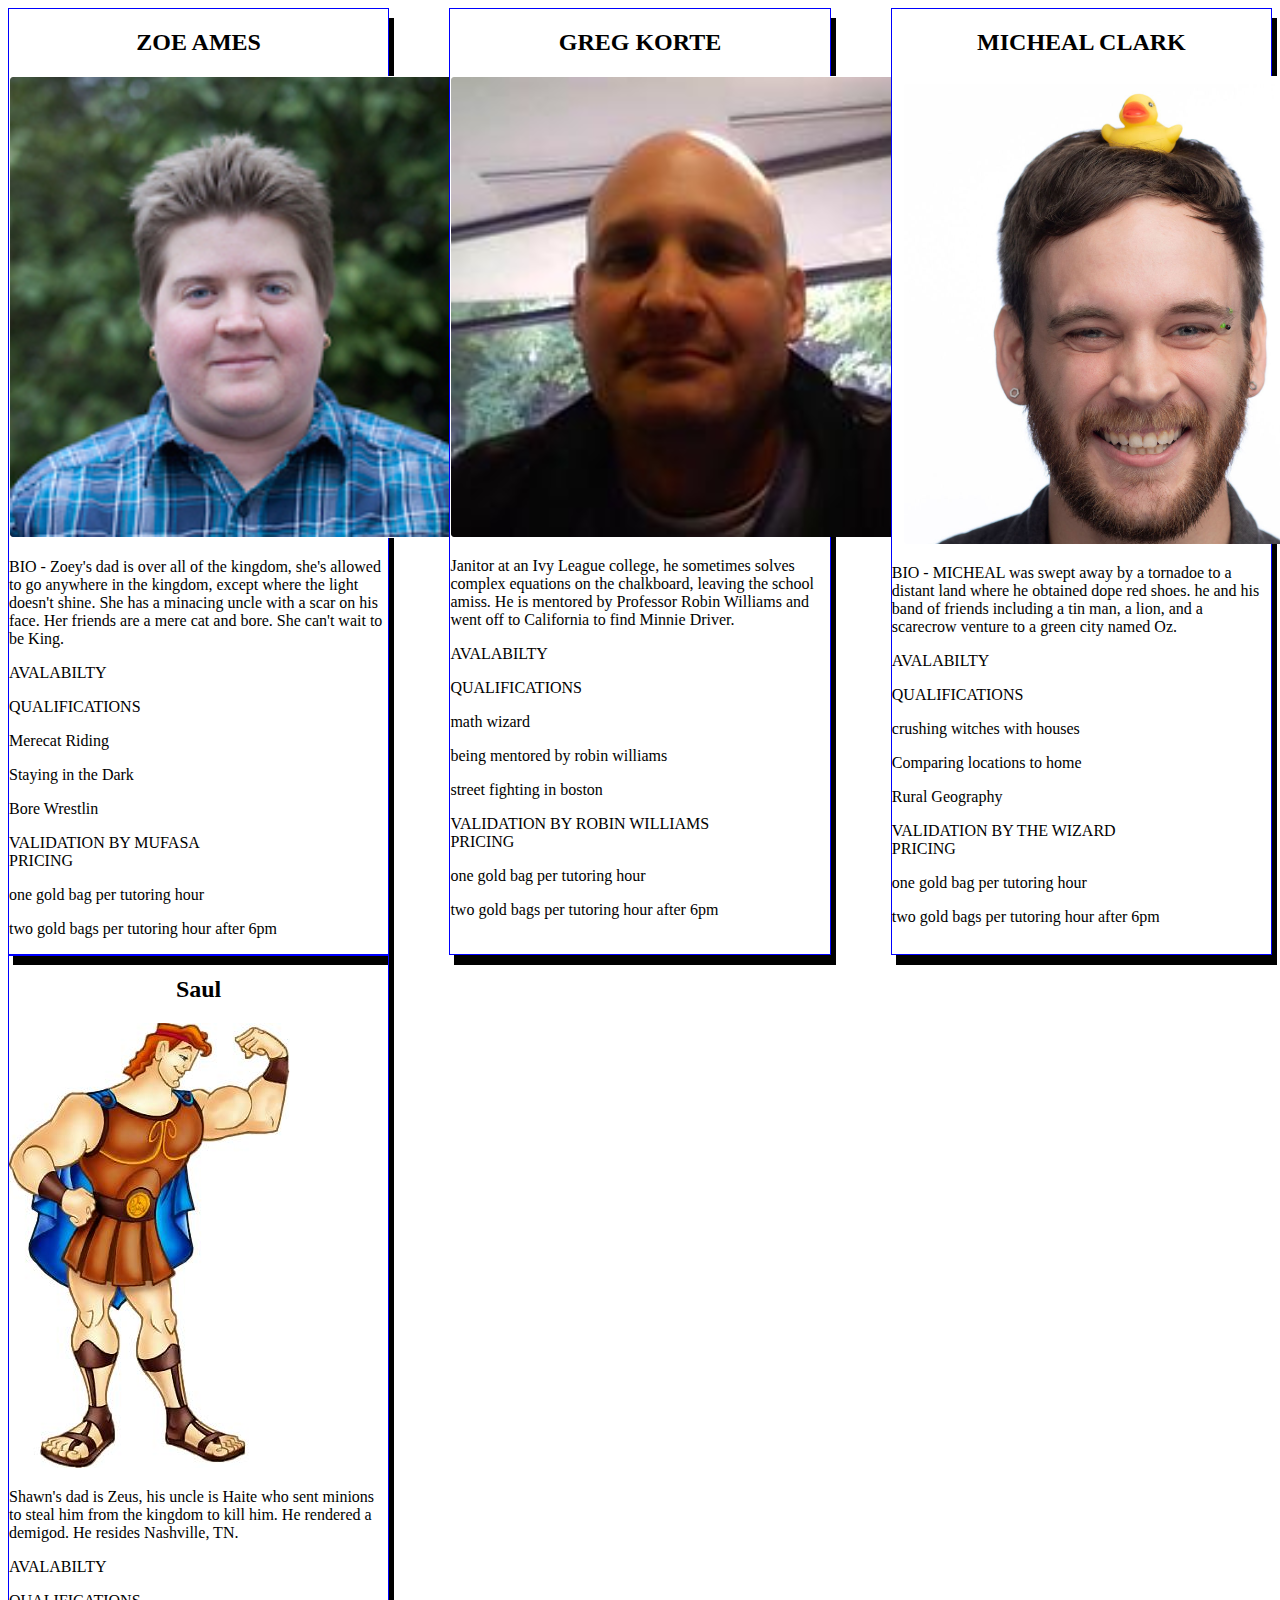
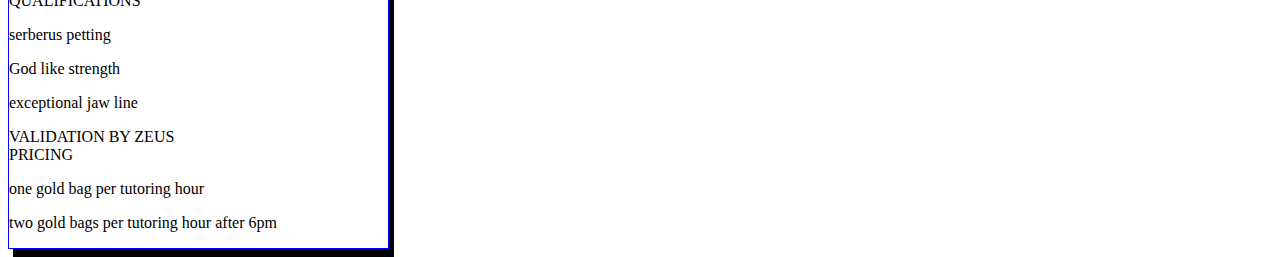
<file: index.html>
<!DOCTYPE html>
<html>
    <head>
        <link rel="stylesheet" href="main.css">
        <title>title</title>
    </head>
    <body>
        <div class= "container">
            <div class="card">
                    <div>
                        <header class="title">
                            <h2>ZOE AMES</h2>
                        </header>
                            <section class= "section one">
                                <img src="./images/zoe.PNG">
                                <p>BIO - Zoey's dad is over all of the kingdom, she's allowed to go anywhere in the kingdom, except where the light doesn't shine.
                                        She has a minacing uncle with a scar on his face. Her friends are a mere cat and bore. She can't wait to be King.</p>
                                <p>AVALABILTY</p>
                            </section>
                            <header>QUALIFICATIONS</header>
                            <section class= "section two">
                                    <p>Merecat Riding</p>
                                    <p>Staying in the Dark</p>
                                    <p>Bore Wrestlin</p>
                                    <footer>VALIDATION BY MUFASA</footer>        
                            </section>  
                        <section class= "section three">
                            <header>PRICING</header>
                            <p>one gold bag per tutoring hour</p>
                            <p>two gold bags per tutoring hour after 6pm</p>
                        </section>  
                                
                    </div>
                
                </div>

                
                        <div class="card">
                                <div>
                                    <header class="title">
                                        <h2>GREG KORTE</h2>
                                    </header>
                                        <section class= "section one">
                                                <img src="./images/greg.PNG">
                                            <p>Janitor at an Ivy League college, he sometimes solves complex equations on the chalkboard, leaving the school amiss.
                                                He is mentored by Professor Robin Williams and went 
                                                off to California to find Minnie Driver.</p>
                                            <p>AVALABILTY</p>
                                        </section>
                                        <header>QUALIFICATIONS</header>
                                        <section class= "section two">
                                                <p>math wizard</p>
                                                <p>being mentored by robin williams </p>
                                                <p>street fighting in boston</p>
                                                <footer>VALIDATION BY ROBIN WILLIAMS</footer>        
                                        </section>  
                                    <section class= "section three">
                                        <header>PRICING</header>
                                        <p>one gold bag per tutoring hour</p>
                                        <p>two gold bags per tutoring hour after 6pm</p>
                                    </section>  
                                            
                                </div>
                            
                            </div>
                            
                                    <div class="card">
                                            <div>
                                                <header class="title">
                                                    <h2>MICHEAL CLARK</h2>
                                                </header>
                                                    <section class= "section one">
                                                            <img src="./images/michael.PNG">
                                                        <p>BIO - MICHEAL was swept away by a tornadoe to a distant land where he obtained dope red shoes. he and his band of friends including a tin man, a lion, and a scarecrow venture to a green city named Oz. </p>
                                                        <p>AVALABILTY</p>
                                                    </section>
                                                    <header>QUALIFICATIONS</header>
                                                    <section class= "section two">
                                                            <p>crushing witches with houses</p>
                                                            <p>Comparing locations to home</p>
                                                            <p>Rural Geography</p>
                                                            <footer>VALIDATION BY THE WIZARD</footer>        
                                                    </section>  
                                                <section class= "section three">
                                                    <header>PRICING</header>
                                                    <p>one gold bag per tutoring hour</p>
                                                    <p>two gold bags per tutoring hour after 6pm</p>
                                                </section>  
                                                        
                                            </div>
                                        
                                        </div>

                                        
                                                <div class="card">
                                                        <div>
                                                            <header class="title">
                                                                <h2>Saul</h2>
                                                            </header>
                                                                <section class= "section one">
                                                                        <img src="./images/shawn.jpg">
                                                                    <p>Shawn's dad is Zeus, his uncle is Haite who sent minions to steal him from the kingdom to kill him. He rendered a demigod. He resides Nashville, TN.</p>
                                                                    <p>AVALABILTY</p>
                                                                </section>
                                                                <header>QUALIFICATIONS</header>
                                                                <section class= "section two">
                                                                        <p>serberus petting</p>
                                                                        <p>God like strength </p>
                                                                        <p>exceptional jaw line</p>
                                                                        <footer>VALIDATION BY ZEUS</footer>        
                                                                </section>  
                                                            <section class= "section three">
                                                                <header>PRICING</header>
                                                                <p>one gold bag per tutoring hour</p>
                                                                <p>two gold bags per tutoring hour after 6pm</p>
                                                            </section>  
                                                                    
                                                        </div>

                            
    </body>
</html>
</file>
<file: main.css>
body {
}

.container {
    justify-content: space-between;
    
    display: flex;
    flex-wrap: wrap;

}
.card { 
    border: solid 1px blue;
    width: 30%;
    box-shadow: 5px 10px; 

}

h2 { text-align: center

}

img { text-align:

}

.title{
    
}
</file>
